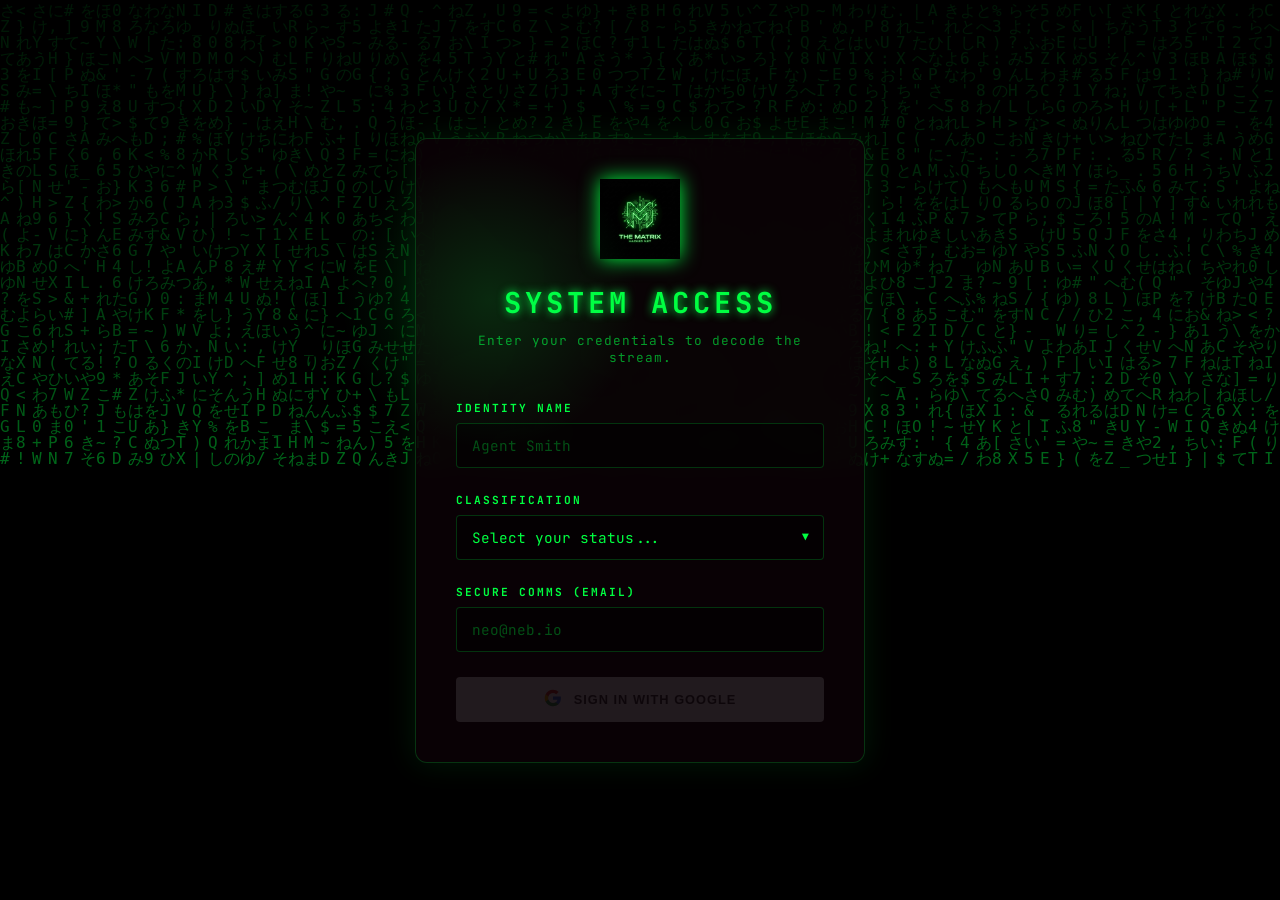
<file: login.html>
<!DOCTYPE html>
<html lang="en">
<head>
    <meta charset="UTF-8">
    <meta name="viewport" content="width=device-width, initial-scale=1.0">
    <title>The Matrix | Digital Portal Access</title>
    <meta name="description" content="Secure digital access portal - The Matrix Style.">
    <!-- Meta tags for SEO and Social Media -->
    <meta property="og:title" content="The Matrix | Secure Access">
    <meta property="og:description" content="Enter the digital realm with our Matrix-themed secure login.">
    <meta property="og:image" content="images/matrix-logo.png">
    
    <!-- Google Fonts -->
    <link href="https://fonts.googleapis.com/css2?family=Courier+Prime:wght@400;700&family=JetBrains+Mono:wght@300;500;700&display=swap" rel="stylesheet">
    
    <!-- Local Styles -->
    <link rel="stylesheet" href="css/style.css">
</head>
<body>
    <!-- Matrix Rain Canvas Background -->
    <canvas id="matrix-rain"></canvas>

    <!-- Parallax Container for Mouse Responsiveness -->
    <div id="parallax-container">
        <div class="login-card" id="login-card">
            <div class="header">
                <div class="logo-container">
                    <img src="images/matrix-logo.png" alt="Matrix Logo" id="matrix-logo" class="glitch-logo">
                </div>
                <h1 id="portal-title">SYSTEM ACCESS</h1>
                <p class="subtitle">Enter your credentials to decode the stream.</p>
            </div>

            <form id="login-form">
                <div class="input-group">
                    <label for="name">IDENTITY NAME</label>
                    <input type="text" id="name" name="name" placeholder="Agent Smith" required>
                    <span class="focus-border"></span>
                </div>

                <div class="input-group">
                    <label for="role">CLASSIFICATION</label>
                    <div class="select-wrapper">
                        <select id="role" name="role" required>
                            <option value="" disabled selected>Select your status...</option>
                            <option value="recruiter">Recruiter</option>
                            <option value="engineer">Hiring Engineer</option>
                            <option value="client">Client/Business</option>
                        </select>
                    </div>
                </div>

                <div class="input-group">
                    <label for="email">SECURE COMMS (EMAIL)</label>
                    <input type="email" id="email" name="email" placeholder="neo@neb.io" required>
                    <span class="focus-border"></span>
                </div>

                <button type="button" id="google-signin" class="google-btn disabled" disabled>
                    <div class="google-icon-wrapper">
                        <svg viewBox="0 0 24 24" class="google-icon">
                            <path d="M22.56 12.25c0-.78-.07-1.53-.2-2.25H12v4.26h5.92c-.26 1.37-1.04 2.53-2.21 3.31v2.77h3.57c2.08-1.92 3.28-4.74 3.28-8.09z" fill="#4285F4"/>
                            <path d="M12 23c2.97 0 5.46-.98 7.28-2.66l-3.57-2.77c-.98.66-2.23 1.06-3.71 1.06-2.86 0-5.29-1.93-6.16-4.53H2.18v2.84C3.99 20.53 7.7 23 12 23z" fill="#34A853"/>
                            <path d="M5.84 14.09c-.22-.66-.35-1.36-.35-2.09s.13-1.43.35-2.09V7.07H2.18C1.43 8.55 1 10.22 1 12s.43 3.45 1.18 4.93l3.66-2.84z" fill="#FBBC05"/>
                            <path d="M12 5.38c1.62 0 3.06.56 4.21 1.64l3.15-3.15C17.45 2.09 14.97 1 12 1 7.7 1 3.99 3.47 2.18 7.07l3.66 2.84c.87-2.6 3.3-4.53 6.16-4.53z" fill="#EA4335"/>
                        </svg>
                    </div>
                    <span class="btn-text">SIGN IN WITH GOOGLE</span>
                </button>
            </form>
            
            <div id="status-message" class="hidden"></div>
        </div>
    </div>

    <!-- Mouse Trail Follower -->
    <div id="cursor-glow"></div>

    <!-- Scripts -->
    <script src="js/main.js"></script>
</body>
</html>
</file>
<file: css/style.css>
:root {
    --matrix-green: #00ff41;
    --matrix-green-glow: rgba(0, 255, 65, 0.5);
    --matrix-dark: #0d0208;
    --matrix-black: #000000;
    --glass-bg: rgba(13, 2, 8, 0.7);
    --glass-border: rgba(0, 255, 65, 0.2);
    --font-mono: 'JetBrains Mono', 'Courier Prime', monospace;
    --transition-speed: 0.3s;
}

* {
    margin: 0;
    padding: 0;
    box-sizing: border-box;
}

body {
    background-color: var(--matrix-black);
    color: var(--matrix-green);
    font-family: var(--font-mono);
    overflow: hidden; /* Prevent scrolling during rain effect */
    height: 100vh;
    display: flex;
    justify-content: center;
    align-items: center;
}

/* Background Canvas */
#matrix-rain {
    position: fixed;
    top: 0;
    left: 0;
    width: 100%;
    height: 100%;
    z-index: -1;
    opacity: 0.4;
}

/* Mouse Responsive Glow */
#cursor-glow {
    position: fixed;
    width: 300px;
    height: 300px;
    background: radial-gradient(circle, rgba(0, 255, 65, 0.15) 0%, transparent 70%);
    border-radius: 50%;
    pointer-events: none;
    transform: translate(-50%, -50%);
    z-index: 10;
    mix-blend-mode: screen;
}

/* Main Container */
#parallax-container {
    width: 100%;
    height: 100%;
    display: flex;
    justify-content: center;
    align-items: center;
    perspective: 1000px;
}

/* Login Card */
.login-card {
    width: 90%;
    max-width: 450px;
    background: var(--glass-bg);
    backdrop-filter: blur(15px);
    border: 1px solid var(--glass-border);
    border-radius: 12px;
    padding: 40px;
    box-shadow: 0 0 30px rgba(0, 255, 65, 0.1);
    transform-style: preserve-3d;
    transition: transform 0.1s ease-out;
}

/* Header Section */
.header {
    text-align: center;
    margin-bottom: 35px;
}

.logo-container {
    margin-bottom: 20px;
}

#matrix-logo {
    width: 80px;
    height: auto;
    filter: drop-shadow(0 0 10px var(--matrix-green));
}

h1 {
    font-size: 1.8rem;
    letter-spacing: 4px;
    text-shadow: 0 0 10px var(--matrix-green);
    margin-bottom: 10px;
}

.subtitle {
    font-size: 0.8rem;
    color: rgba(0, 255, 65, 0.6);
    letter-spacing: 1px;
}

/* Form Styling */
.input-group {
    margin-bottom: 25px;
    position: relative;
}

label {
    display: block;
    font-size: 0.7rem;
    font-weight: 700;
    margin-bottom: 8px;
    letter-spacing: 2px;
    color: var(--matrix-green);
}

input, select {
    width: 100%;
    background: rgba(0, 0, 0, 0.5);
    border: 1px solid var(--glass-border);
    border-radius: 4px;
    padding: 12px 15px;
    color: var(--matrix-green);
    font-family: var(--font-mono);
    font-size: 0.9rem;
    transition: all var(--transition-speed);
}

input:focus, select:focus {
    outline: none;
    border-color: var(--matrix-green);
    box-shadow: 0 0 15px rgba(0, 255, 65, 0.3);
}

input::placeholder {
    color: rgba(0, 255, 65, 0.3);
}

/* Select Styling */
.select-wrapper {
    position: relative;
}

.select-wrapper::after {
    content: '▼';
    position: absolute;
    right: 15px;
    top: 50%;
    transform: translateY(-50%);
    font-size: 0.7rem;
    pointer-events: none;
    color: var(--matrix-green);
}

select {
    appearance: none;
    cursor: pointer;
}

/* Google Button Styling */
.google-btn {
    width: 100%;
    display: flex;
    align-items: center;
    justify-content: center;
    background: #ffffff;
    border: none;
    border-radius: 4px;
    padding: 12px;
    cursor: pointer;
    transition: all 0.4s cubic-bezier(0.175, 0.885, 0.32, 1.275);
    position: relative;
    overflow: hidden;
}

.google-btn.disabled {
    opacity: 0.2;
    cursor: not-allowed;
    filter: grayscale(1);
    filter: brightness(0.5);
}

.google-btn:not(.disabled):hover {
    transform: translateY(-2px);
    box-shadow: 0 0 20px var(--matrix-green);
}

.google-icon-wrapper {
    margin-right: 12px;
}

.google-icon {
    width: 18px;
    height: 18px;
}

.btn-text {
    color: #444;
    font-size: 0.8rem;
    font-weight: 700;
    letter-spacing: 1px;
}

/* Status Message */
#status-message {
    margin-top: 20px;
    font-size: 0.8rem;
    text-align: center;
    padding: 10px;
    border-radius: 4px;
    letter-spacing: 1px;
}

.hidden {
    display: none;
}

.success {
    color: #00ff41;
    background: rgba(0, 255, 65, 0.1);
    border: 1px solid rgba(0, 255, 65, 0.3);
}

/* Glitch Animation for Logo */
@keyframes glitch {
    0% { transform: translate(0); }
    20% { transform: translate(-2px, 2px); }
    40% { transform: translate(-2px, -2px); }
    60% { transform: translate(2px, 2px); }
    80% { transform: translate(2px, -2px); }
    100% { transform: translate(0); }
}

.glitch-logo:hover {
    animation: glitch 0.3s infinite;
}

/* Responsive adjustments */
@media (max-width: 480px) {
    .login-card {
        padding: 25px;
    }
    h1 {
        font-size: 1.4rem;
    }
}
</file>
